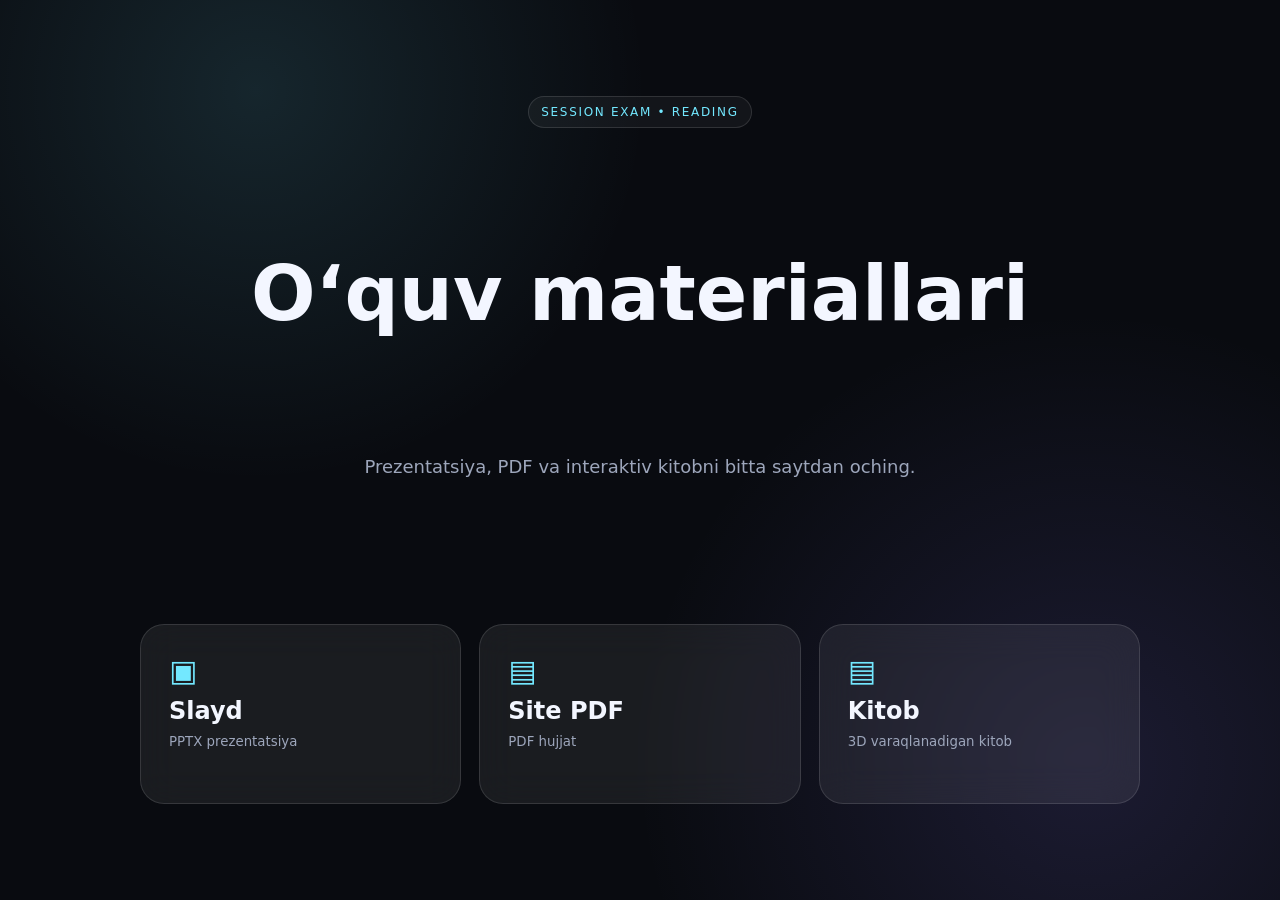
<file: index.html>
<!doctype html>
<html lang="uz">
<head>
  <meta charset="UTF-8" />
  <meta name="viewport" content="width=device-width, initial-scale=1.0" />
  <title>O‘quv platformasi</title>
  <link rel="stylesheet" href="/style.css" />
</head>
<body>
  <main class="shell">
    <div class="badge">SESSION EXAM • READING</div>
    <h1>O‘quv materiallari</h1>
    <p class="lead">Prezentatsiya, PDF va interaktiv kitobni bitta saytdan oching.</p>
    <div class="cards">
      <a class="card" href="/slayd"><span class="icon">▣</span><b>Slayd</b><small>PPTX prezentatsiya</small></a>
      <a class="card" href="/site"><span class="icon">▤</span><b>Site PDF</b><small>PDF hujjat</small></a>
      <a class="card" href="/kitob"><span class="icon">▤</span><b>Kitob</b><small>3D varaqlanadigan kitob</small></a>
    </div>
  </main>
</body>
</html>
</file>
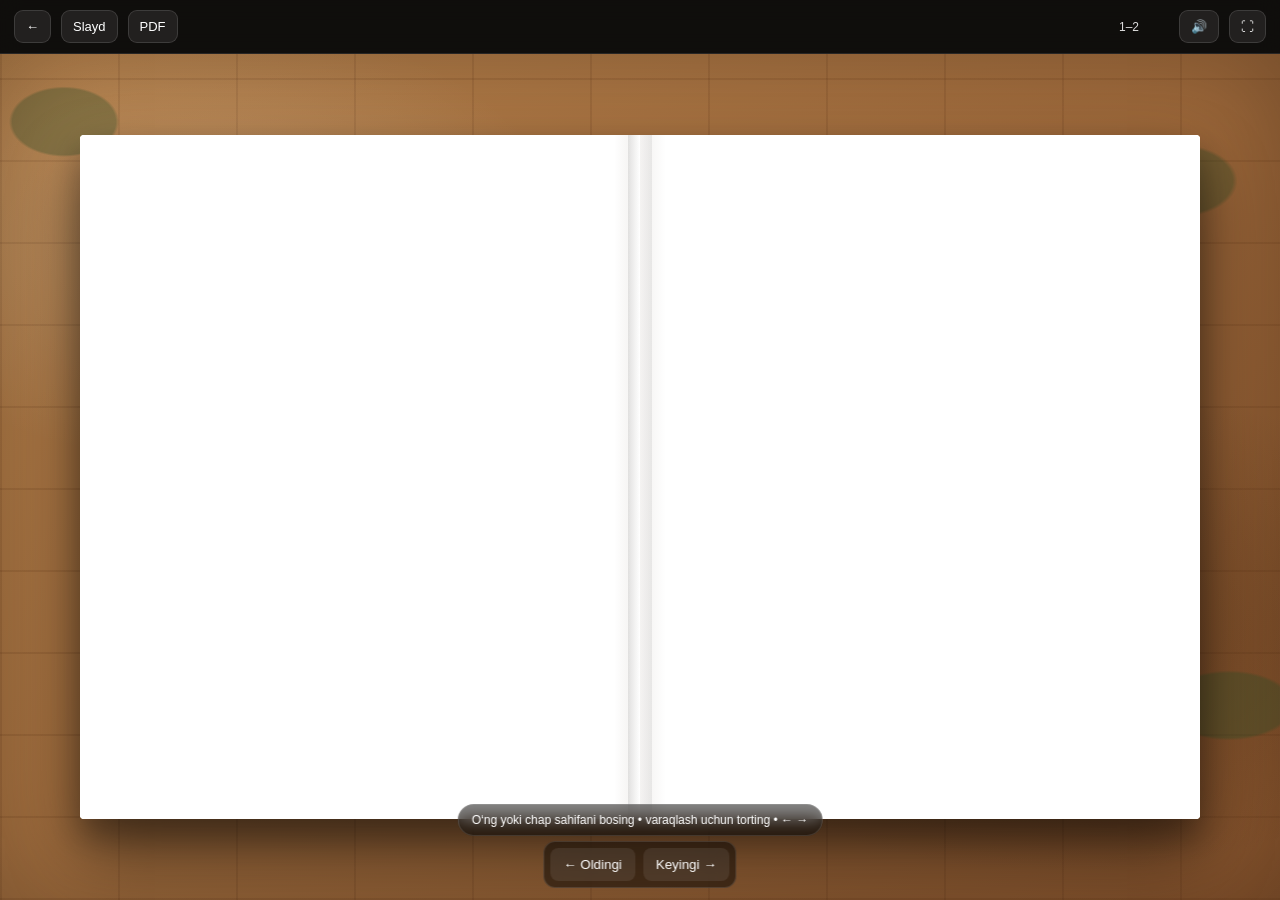
<file: kitob.html>
<!doctype html>
<html lang="uz">
<head>
<meta charset="utf-8">
<meta name="viewport" content="width=device-width,initial-scale=1,viewport-fit=cover">
<title>Interaktiv kitob</title>
<style>
:root{--wood1:#b9834c;--wood2:#8b562e;--ink:#16110d;--paper:#f7f3e9;--paper2:#efe9dc}
*{box-sizing:border-box}
html,body{margin:0;width:100%;height:100%;overflow:hidden;background:#3b2516;font-family:Inter,Segoe UI,Arial,sans-serif}
body{position:relative}
.top{position:fixed;z-index:50;left:0;right:0;top:0;height:54px;display:flex;align-items:center;gap:10px;padding:0 14px;background:rgba(12,12,12,.92);border-bottom:1px solid rgba(255,255,255,.10);backdrop-filter:blur(10px)}
.top a,.top button{color:#fff;text-decoration:none;border:1px solid rgba(255,255,255,.13);background:rgba(255,255,255,.08);border-radius:9px;padding:8px 11px;font-size:13px;cursor:pointer}
.top .spacer{flex:1}.counter{color:#ddd;font-size:12px;min-width:80px;text-align:center}
.stage{position:fixed;inset:54px 0 0;display:grid;place-items:center;overflow:hidden;background:
 radial-gradient(ellipse at 16% 22%,rgba(255,245,220,.20),transparent 24%),
 radial-gradient(ellipse at 83% 68%,rgba(55,28,8,.25),transparent 30%),
 repeating-linear-gradient(0deg,rgba(92,48,17,.15) 0 2px,transparent 2px 82px),
 repeating-linear-gradient(90deg,rgba(75,35,12,.12) 0 2px,transparent 2px 118px),
 linear-gradient(135deg,var(--wood1),var(--wood2));
}
.stage:before,.stage:after{content:"";position:absolute;inset:0;pointer-events:none}
.stage:before{opacity:.35;background:
 radial-gradient(ellipse at 5% 8%,#36562d 0 3%,transparent 3.2%),radial-gradient(ellipse at 12% 86%,#31532a 0 2.7%,transparent 3%),radial-gradient(ellipse at 92% 15%,#304f27 0 3.3%,transparent 3.6%),radial-gradient(ellipse at 96% 77%,#31562b 0 3.5%,transparent 3.8%)}
.stage:after{box-shadow:inset 0 0 110px rgba(0,0,0,.28)}
.reader{position:relative;z-index:2;width:min(1240px,96vw);height:min(800px,84vh);display:grid;place-items:center;filter:drop-shadow(0 34px 34px rgba(0,0,0,.45))}
.book{position:relative;width:min(1120px,92vw);height:min(746px,76vh);perspective:2400px}
.spread{position:absolute;left:50%;top:50%;transform:translate(-50%,-50%);width:100%;height:100%;display:flex;gap:0;border-radius:3px;overflow:hidden;box-shadow:0 18px 32px rgba(0,0,0,.32)}
.side{position:relative;width:50%;height:100%;background:var(--paper);overflow:hidden;box-shadow:inset 0 0 0 1px rgba(0,0,0,.08)}
.side.left{border-radius:4px 0 0 4px}.side.right{border-radius:0 4px 4px 0}
.side:after{content:"";position:absolute;top:0;bottom:0;width:26px;pointer-events:none;opacity:.45}
.side.left:after{right:0;background:linear-gradient(90deg,transparent,rgba(80,55,30,.10),rgba(255,255,255,.45))}
.side.right:after{left:0;background:linear-gradient(90deg,rgba(70,45,25,.16),transparent)}
.paper-shadow{position:absolute;z-index:4;top:0;bottom:0;width:24px;left:calc(50% - 12px);background:linear-gradient(90deg,rgba(0,0,0,.14),rgba(255,255,255,.35),rgba(0,0,0,.10));opacity:.65;pointer-events:none}
.pdf-frame{position:absolute;inset:0;width:100%;height:100%;border:0;display:block;background:#fff;}
.pdf-crop{position:absolute;inset:0;overflow:hidden;background:#fff}
.pdf-crop .pdf-frame{top:-38px;height:calc(100% + 38px)}
.flipper{position:absolute;z-index:10;top:0;height:100%;width:50%;transform-style:preserve-3d;display:none;backface-visibility:hidden;will-change:transform,box-shadow}
.flipper.right{left:50%;transform-origin:left center}
.flipper.left{left:0;transform-origin:right center}
.flipper .face{position:absolute;inset:0;backface-visibility:hidden;overflow:hidden;background:var(--paper);box-shadow:0 0 18px rgba(0,0,0,.25)}
.flipper .back{transform:rotateY(180deg)}
.flipper.right .front{border-radius:0 4px 4px 0}.flipper.left .front{border-radius:4px 0 0 4px}
.flipper.anim-right{display:block;animation:turnRight 1050ms cubic-bezier(.18,.72,.2,1) forwards}
.flipper.anim-left{display:block;animation:turnLeft 1050ms cubic-bezier(.18,.72,.2,1) forwards}
@keyframes turnRight{0%{transform:rotateY(0deg);box-shadow:0 0 0 rgba(0,0,0,0)}36%{box-shadow:-18px 0 30px rgba(0,0,0,.24)}100%{transform:rotateY(-180deg);box-shadow:-4px 0 16px rgba(0,0,0,.05)}}
@keyframes turnLeft{0%{transform:rotateY(0deg);box-shadow:0 0 0 rgba(0,0,0,0)}36%{box-shadow:18px 0 30px rgba(0,0,0,.24)}100%{transform:rotateY(180deg);box-shadow:4px 0 16px rgba(0,0,0,.05)}}
.hint,.controls{position:fixed;z-index:30;left:50%;transform:translateX(-50%);color:#fff;background:rgba(0,0,0,.48);border:1px solid rgba(255,255,255,.12);backdrop-filter:blur(9px)}
.hint{bottom:64px;padding:8px 13px;border-radius:999px;font-size:12px;white-space:nowrap}.controls{bottom:12px;display:flex;gap:8px;padding:6px;border-radius:12px}.controls button{border:0;background:rgba(255,255,255,.08);color:#fff;border-radius:8px;padding:9px 13px;cursor:pointer}
.loading{position:absolute;z-index:20;inset:0;display:grid;place-items:center;background:rgba(30,19,9,.58);color:#fff;font-size:15px}.loading .box{padding:18px 20px;border-radius:14px;background:rgba(0,0,0,.32);border:1px solid rgba(255,255,255,.12);text-align:center;max-width:440px;line-height:1.5}.loading small{display:block;opacity:.75;margin-top:6px}
@media(max-width:900px){.book{width:94vw;height:72vh}.hint{max-width:92vw;overflow:hidden;text-overflow:ellipsis}.counter{display:none}}
@media(max-width:700px){.book{height:min(76vh,690px)}.spread .side.left{display:none}.spread .side.right{width:100%;border-radius:4px}.flipper.right{left:0;width:100%}.flipper.left{display:none}.paper-shadow{display:none}.top a:nth-child(3){display:none}}
</style>
</head>
<body>
<header class="top">
  <a href="/">←</a><a href="/slayd">Slayd</a><a href="/site">PDF</a>
  <span class="spacer"></span><span class="counter" id="counter">Yuklanmoqda…</span>
  <button id="soundBtn">🔊</button><button id="fullBtn">⛶</button>
</header>
<main class="stage" id="stage">
  <div class="reader"><div class="book" id="book">
    <div class="spread">
      <div class="side left"><div class="pdf-crop"><iframe id="leftPdf" class="pdf-frame" title="Chap sahifa"></iframe></div></div>
      <div class="side right"><div class="pdf-crop"><iframe id="rightPdf" class="pdf-frame" title="O‘ng sahifa"></iframe></div></div>
      <div class="paper-shadow"></div>
    </div>
    <div class="flipper right" id="flipNext"><div class="face front"><div class="pdf-crop"><iframe id="flipFront" class="pdf-frame"></iframe></div></div><div class="face back"><div class="pdf-crop"><iframe id="flipBack" class="pdf-frame"></iframe></div></div></div>
    <div class="flipper left" id="flipPrev"><div class="face front"><div class="pdf-crop"><iframe id="flipPrevFront" class="pdf-frame"></iframe></div></div><div class="face back"><div class="pdf-crop"><iframe id="flipPrevBack" class="pdf-frame"></iframe></div></div></div>
    <div class="loading" id="loading"><div class="box">Kitob yuklanmoqda…<small>PDF ochilishi uchun bir necha soniya kerak bo‘lishi mumkin.</small></div></div>
  </div></div>
</main>
<div class="hint">O‘ng yoki chap sahifani bosing • varaqlash uchun torting • ← →</div>
<div class="controls"><button id="prev">← Oldingi</button><button id="next">Keyingi →</button></div>
<script>
const PDF='./kitob.pdf';
const left=document.getElementById('leftPdf'), right=document.getElementById('rightPdf');
const fnext=document.getElementById('flipNext'), fprev=document.getElementById('flipPrev');
const loading=document.getElementById('loading'), counter=document.getElementById('counter');
const soundBtn=document.getElementById('soundBtn');
let total=0, spread=1, busy=false, soundOn=true, audio;
function url(page){return PDF+'#page='+Math.max(1,page)+'&zoom=page-width&toolbar=0&navpanes=0&scrollbar=0'}
async function probe(){
  try{
    const res=await fetch(PDF,{cache:'no-store'});
    if(!res.ok) throw new Error('kitob.pdf topilmadi.');
    const buf=await res.arrayBuffer();
    // Most PDF files keep page dictionaries uncompressed, so counting /Type /Page is a dependable lightweight fallback.
    const txt=new TextDecoder('latin1').decode(buf);
    const matches=txt.match(/\/Type\s*\/Page(?:\s|\b)/g)||[];
    total=matches.length;
    if(!total){
      const counts=[...txt.matchAll(/\/Count\s+(\d+)/g)].map(m=>Number(m[1])).filter(Number.isFinite);
      total=counts.length?Math.max(...counts):1;
    }
    showSpread(1);
    loading.style.display='none';
  }catch(err){
    loading.innerHTML='<div class="box"><b>Kitobni yuklab bo‘lmadi</b><small>'+err.message+'</small><small>Loyiha papkasida aynan <code>kitob.pdf</code> bo‘lishi kerak.</small></div>';
  }
}
function playPaper(){
  if(!soundOn)return;
  try{
    audio ||= new (window.AudioContext||window.webkitAudioContext)();
    if(audio.state==='suspended')audio.resume();
    const now=audio.currentTime;
    const dur=.22, buf=audio.createBuffer(1,audio.sampleRate*dur,audio.sampleRate), d=buf.getChannelData(0);
    for(let i=0;i<d.length;i++){const t=i/d.length;d[i]=(Math.random()*2-1)*Math.pow(1-t,1.4)}
    const src=audio.createBufferSource(), filter=audio.createBiquadFilter(), g=audio.createGain();
    src.buffer=buf;filter.type='bandpass';filter.frequency.value=1700;filter.Q.value=.55;
    g.gain.setValueAtTime(.0001,now);g.gain.exponentialRampToValueAtTime(.16,now+.018);g.gain.exponentialRampToValueAtTime(.0001,now+dur);
    src.connect(filter).connect(g).connect(audio.destination);src.start(now);
    const o=audio.createOscillator(), og=audio.createGain();o.type='triangle';o.frequency.setValueAtTime(340,now+.035);o.frequency.exponentialRampToValueAtTime(150,now+.16);
    og.gain.setValueAtTime(.0001,now+.035);og.gain.exponentialRampToValueAtTime(.045,now+.055);og.gain.exponentialRampToValueAtTime(.0001,now+.16);
    o.connect(og).connect(audio.destination);o.start(now+.035);o.stop(now+.17);
  }catch{}
}
function showSpread(n){
  spread=n; const a=(n-1)*2+1,b=a+1; left.src=url(a); right.src=b<=total?url(b):'about:blank'; counter.textContent=a<=total?(a+'–'+Math.min(b,total)):'1–'+total;
}
function animate(dir){
  if(busy)return;
  const nextSpread=spread+dir;
  const maxSpread=Math.ceil(total/2);
  if(nextSpread<1||nextSpread>maxSpread)return;
  busy=true;playPaper();
  if(dir>0){
    fnext.className='flipper right anim-right';
    document.getElementById('flipFront').src=right.src;
    document.getElementById('flipBack').src=url(nextSpread*2);
  }else{
    fprev.className='flipper left anim-left';
    document.getElementById('flipPrevFront').src=left.src;
    document.getElementById('flipPrevBack').src=url((nextSpread-1)*2+1);
  }
  setTimeout(()=>{showSpread(nextSpread);fnext.className='flipper right';fprev.className='flipper left';busy=false},1020);
}
document.getElementById('next').onclick=()=>animate(1); document.getElementById('prev').onclick=()=>animate(-1);
document.addEventListener('keydown',e=>{if(e.key==='ArrowRight')animate(1);if(e.key==='ArrowLeft')animate(-1)});
soundBtn.onclick=()=>{soundOn=!soundOn;soundBtn.textContent=soundOn?'🔊':'🔇'; if(soundOn)playPaper()};
document.getElementById('fullBtn').onclick=()=>document.documentElement.requestFullscreen?.();
let sx=0;
document.getElementById('book').addEventListener('pointerdown',e=>sx=e.clientX);
document.getElementById('book').addEventListener('pointerup',e=>{const dx=e.clientX-sx;if(Math.abs(dx)>60)animate(dx<0?1:-1); else if(dx>0)animate(-1); else animate(1)});
// clickable left/right halves
window.addEventListener('resize',()=>{});
probe();
</script>
</body>
</html>
</file>
<file: style.css>
:root{--bg:#090b10;--panel:rgba(255,255,255,.07);--line:rgba(255,255,255,.12);--text:#f3f6ff;--muted:#9da6bb;--accent:#73e8ff;--accent2:#8e7dff}*{box-sizing:border-box}html,body{margin:0;min-height:100%;background:radial-gradient(circle at 20% 10%,rgba(115,232,255,.12),transparent 30%),radial-gradient(circle at 85% 85%,rgba(142,125,255,.14),transparent 34%),var(--bg);color:var(--text);font-family:Inter,system-ui,-apple-system,Segoe UI,Roboto,Arial,sans-serif}a{color:inherit}.shell{min-height:100vh;display:grid;place-items:center;padding:40px}.badge{display:inline-block;border:1px solid var(--line);background:rgba(255,255,255,.045);padding:8px 12px;border-radius:999px;color:var(--accent);font-size:12px;letter-spacing:.14em}.shell>h1{font-size:clamp(36px,6vw,76px);line-height:.98;margin:18px 0 12px;max-width:900px;text-align:center}.lead{color:var(--muted);font-size:18px;text-align:center;margin:0 0 36px}.cards{width:min(1000px,100%);display:grid;grid-template-columns:repeat(3,1fr);gap:18px}.card{padding:28px;border:1px solid var(--line);border-radius:24px;background:var(--panel);backdrop-filter:blur(18px);text-decoration:none;display:flex;flex-direction:column;gap:9px;min-height:180px;transition:.2s}.card:hover{transform:translateY(-4px);border-color:rgba(115,232,255,.4);box-shadow:0 20px 55px rgba(0,0,0,.25)}.icon{font-size:30px;color:var(--accent)}.card b{font-size:24px}.card small{color:var(--muted)}.viewer-page{min-height:100vh;background:#06070a}.topbar{height:64px;display:flex;align-items:center;justify-content:space-between;padding:0 18px;border-bottom:1px solid var(--line);background:rgba(5,7,10,.88);backdrop-filter:blur(14px);position:sticky;top:0;z-index:10}.topbar a{font-weight:700;text-decoration:none}.nav{display:flex;gap:8px}.btn{border:1px solid var(--line);background:rgba(255,255,255,.06);color:var(--text);border-radius:12px;padding:10px 13px;text-decoration:none;font-size:14px}.viewer{height:calc(100vh - 64px);width:100%}.viewer iframe{width:100%;height:100%;border:0;background:#fff}.note{padding:12px 16px;text-align:center;color:var(--muted);font-size:13px}.book-wrap{min-height:calc(100vh - 64px);display:grid;place-items:center;padding:25px}.book-stage{width:min(90vw,900px);height:min(76vh,620px);perspective:1800px;position:relative}.book{position:absolute;inset:0;background:#1c1d22;border-radius:12px;box-shadow:0 40px 90px rgba(0,0,0,.45);overflow:hidden}.paper{position:absolute;inset:0;background:#fff;backface-visibility:hidden;transform-style:preserve-3d;transform-origin:left center;transition:transform .78s cubic-bezier(.2,.74,.15,1);display:grid;place-items:center;overflow:hidden}.paper img{width:100%;height:100%;object-fit:contain;background:white}.paper.flipped{transform:rotateY(-180deg)}.cover{background:linear-gradient(145deg,#172137,#0b0d12);color:white;display:grid;place-items:center;text-align:center;padding:40px}.cover h2{font-size:clamp(32px,5vw,58px);margin:0}.controls{display:flex;gap:12px;align-items:center;justify-content:center;margin-top:16px}.control{cursor:pointer;border:1px solid var(--line);background:rgba(255,255,255,.07);color:var(--text);border-radius:12px;padding:12px 16px}.counter{color:var(--muted);min-width:90px;text-align:center}.help{text-align:center;color:var(--muted);font-size:13px;margin-top:12px}@media(max-width:800px){.cards{grid-template-columns:1fr}.shell{padding:24px}.book-wrap{padding:12px}.book-stage{width:96vw;height:72vh}}
</file>
